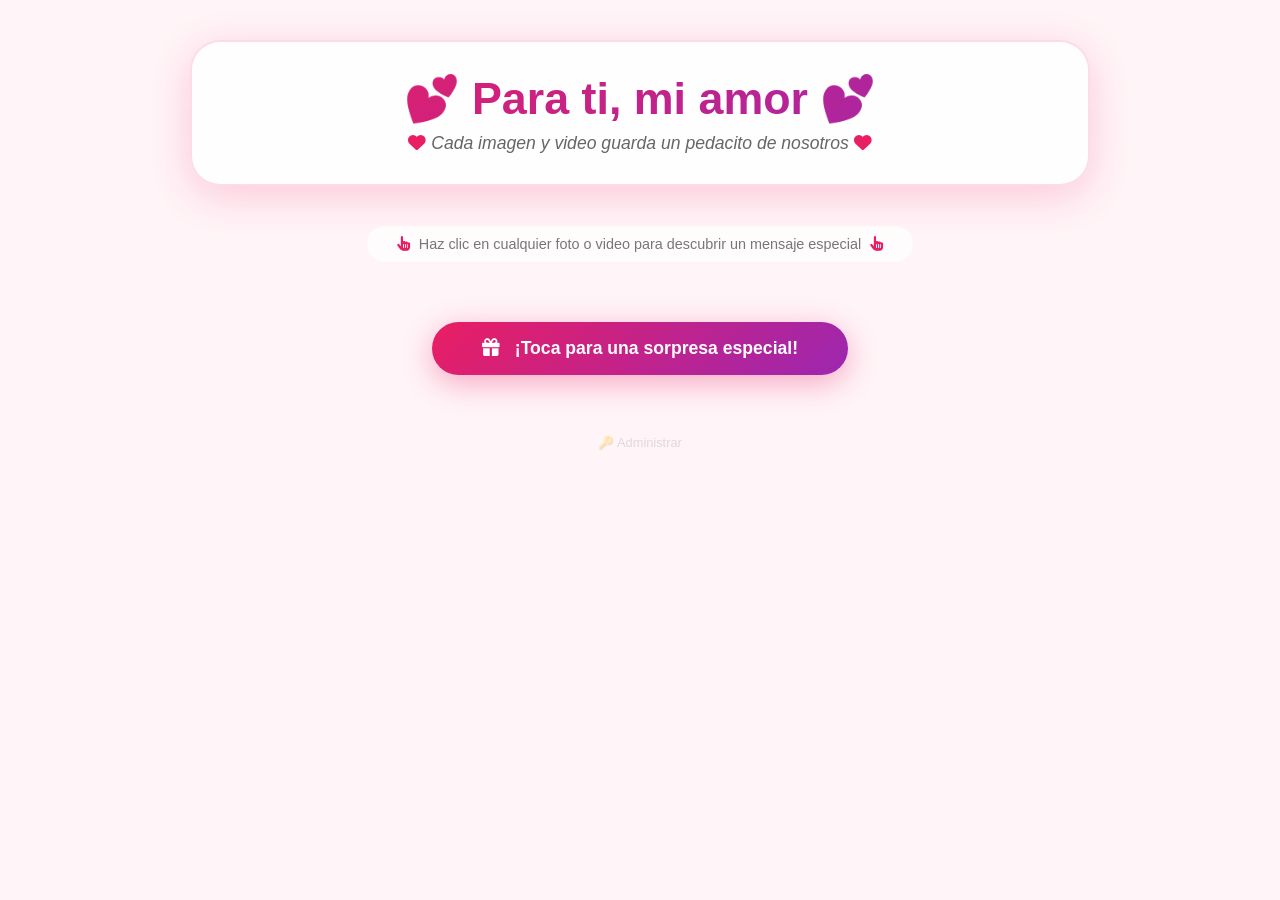
<file: index.html>
<!DOCTYPE html>
<html lang="es">
<head>
    <meta charset="UTF-8">
    <meta name="viewport" content="width=device-width, initial-scale=1.0">
    <title>💕 Para ti, mi amor 💕</title>
    <link rel="stylesheet" href="https://cdnjs.cloudflare.com/ajax/libs/font-awesome/6.4.0/css/all.min.css">
    <link rel="stylesheet" href="style.css">
</head>
<body>
    <div class="floating-hearts" id="floatingHearts"></div>
    
    <div class="container">
        <!-- HEADER -->
        <div class="header">
            <h1>💕 Para ti, mi amor 💕</h1>
            <p class="subtitle">
                <i class="fas fa-heart"></i>
                Cada imagen y video guarda un pedacito de nosotros
                <i class="fas fa-heart"></i>
            </p>
        </div>

        <!-- INDICADOR -->
        <div class="click-hint-wrapper">
            <p class="click-hint">
                <i class="fas fa-hand-pointer"></i>
                Haz clic en cualquier foto o video para descubrir un mensaje especial
                <i class="fas fa-hand-pointer"></i>
            </p>
        </div>

        <!-- GALERÍA -->
        <div class="gallery" id="gallery"></div>

        <!-- BOTÓN SORPRESA -->
        <button class="btn-sorpresa" id="btnSorpresa">
            <i class="fas fa-gift"></i> ¡Toca para una sorpresa especial!
        </button>

        <!-- ADMIN BUTTON -->
        <div class="admin-link">
            <button onclick="toggleAdmin()" class="btn-admin-toggle">
                🔑 Administrar
            </button>
        </div>
    </div>

    <!-- MODAL SORPRESA -->
    <div class="modal-sorpresa" id="modalSorpresa">
        <div class="modal-content">
            <button class="close-modal" id="closeModal">&times;</button>
            <div class="big-heart">💖</div>
            <h2>¡Te quiero!</h2>
            <p>
                <i class="fas fa-quote-left"></i>
                Eres la persona más increíble que ha cruzado mi camino.
                Gracias por llenar mi vida de amor, alegría y momentos inolvidables.
                <i class="fas fa-quote-right"></i>
            </p>
            <p class="firma">❤️ Siempre tuyo/a ❤️</p>
        </div>
    </div>

    <!-- MODAL LOGIN -->
    <div class="modal-login" id="modalLogin">
        <div class="modal-login-content">
            <h2>🔐 Acceso Administrador</h2>
            <p style="color:#777;margin-bottom:15px;">Ingresa la contraseña para gestionar el contenido</p>
            <input type="password" id="passwordInputAdmin" placeholder="Contraseña...">
            <button onclick="verificarPassword()">Entrar</button>
            <p id="errorLogin" style="color:#e91e63;display:none;margin-top:10px;">❌ Contraseña incorrecta</p>
        </div>
    </div>

    <!-- PANEL ADMIN -->
    <div class="admin-panel" id="adminPanel">
        <button class="btn-cerrar" onclick="toggleAdmin()">✕</button>
        <h3>📝 Administrar contenido</h3>
        
        <div class="tipo-selector">
            <button class="active" data-tipo="imagen" onclick="seleccionarTipo('imagen')">
                <i class="fas fa-image"></i> Imagen
            </button>
            <button data-tipo="video" onclick="seleccionarTipo('video')">
                <i class="fas fa-video"></i> Video
            </button>
        </div>
        
        <!-- BOTÓN PARA SUBIR ARCHIVOS DESDE PC -->
        <button class="btn-admin btn-subir-archivo" onclick="subirArchivoDesdePC()" style="margin-bottom:10px; background: linear-gradient(135deg, #4CAF50, #2E7D32);">
            <i class="fas fa-upload"></i> 📁 Subir desde mi PC
        </button>
        
        <input type="text" id="urlInput" placeholder="URL de la imagen o video">
        <textarea id="fraseInput" placeholder="Escribe una frase romántica..."></textarea>
        
        <button class="btn-admin" onclick="agregarContenido()">
            <i class="fas fa-plus"></i> Agregar por URL
        </button>
        
        <hr style="margin:15px 0;border-color:#eee;">
        
        <button class="btn-admin btn-danger" onclick="eliminarTodo()">
            <i class="fas fa-trash"></i> Eliminar todo
        </button>
        
        <button class="toggle-admin" onclick="toggleAdmin()">
            <i class="fas fa-eye"></i> Ver página
        </button>
    </div>

    <script src="script.js"></script>
</body>
</html>
</file>
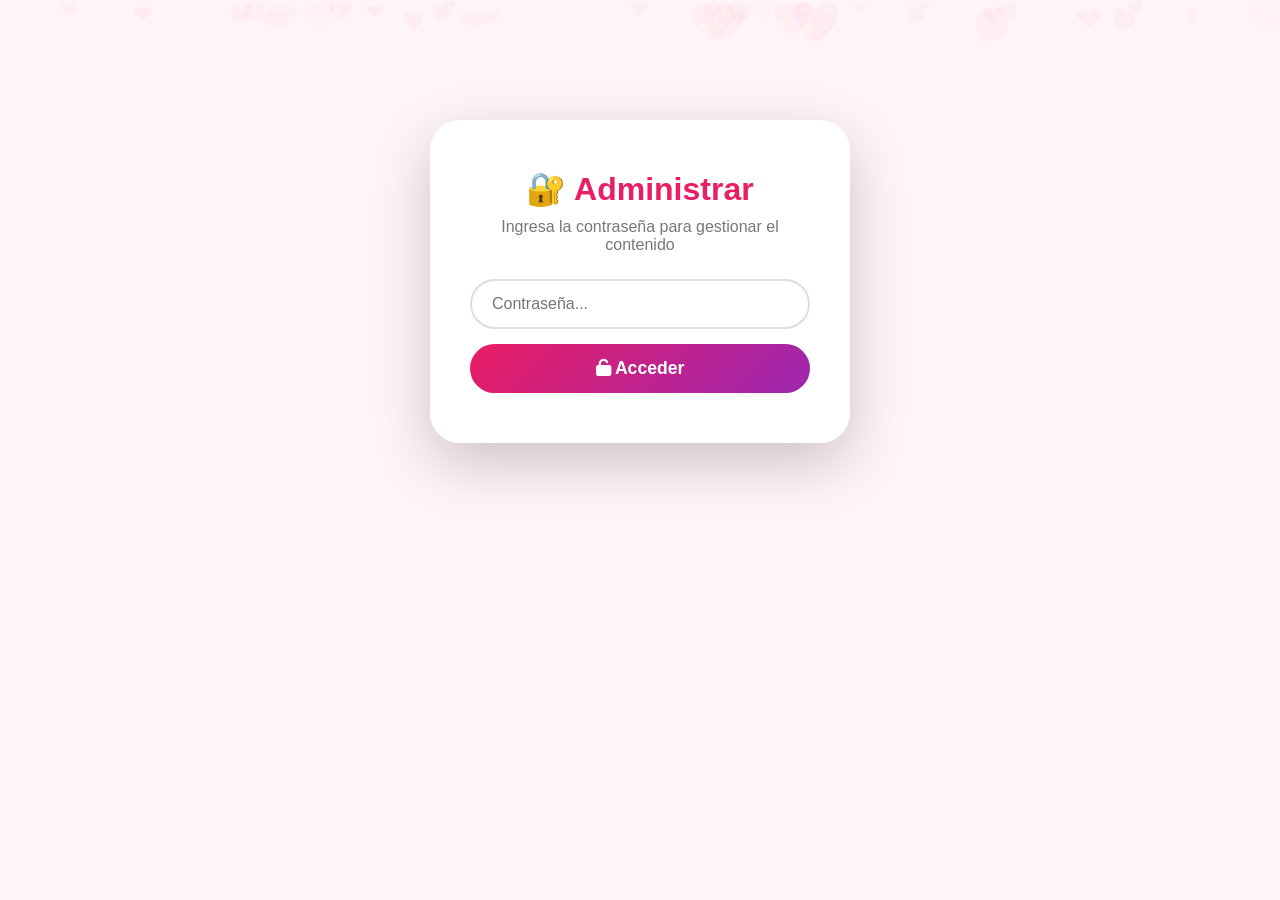
<file: admin.html>
<!DOCTYPE html>
<html lang="es">
<head>
    <meta charset="UTF-8">
    <meta name="viewport" content="width=device-width, initial-scale=1.0">
    <title>🔐 Administrar - Página de Amor</title>
    <link rel="stylesheet" href="https://cdnjs.cloudflare.com/ajax/libs/font-awesome/6.4.0/css/all.min.css">
    <link rel="stylesheet" href="style.css">
    <style>
        /* ===== ESTILOS DEL ADMIN ===== */
        * { margin: 0; padding: 0; box-sizing: border-box; }

        body {
            font-family: 'Segoe UI', Tahoma, Geneva, Verdana, sans-serif;
            min-height: 100vh;
            padding: 20px;
            background-image: url('https://images.unsplash.com/photo-1516589178581-6cd7833ae3b2?w=1600&q=80');
            background-size: cover;
            background-position: center;
            background-attachment: fixed;
            position: relative;
        }

        body::before {
            content: '';
            position: fixed;
            top: 0; left: 0; right: 0; bottom: 0;
            background: rgba(255, 240, 245, 0.75);
            backdrop-filter: blur(3px);
            z-index: 0;
        }

        .floating-hearts {
            position: fixed;
            top: 0; left: 0; right: 0; bottom: 0;
            pointer-events: none;
            z-index: 0;
            overflow: hidden;
        }

        .heart {
            position: absolute;
            font-size: 20px;
            color: rgba(233, 30, 99, 0.15);
            animation: floatHeart 15s infinite linear;
        }

        @keyframes floatHeart {
            0% { transform: translateY(100vh) rotate(0deg) scale(0.5); opacity: 0; }
            10% { opacity: 1; }
            90% { opacity: 1; }
            100% { transform: translateY(-10vh) rotate(720deg) scale(1.2); opacity: 0; }
        }

        .admin-container {
            max-width: 1000px;
            margin: 0 auto;
            position: relative;
            z-index: 1;
        }

        /* ===== LOGIN ===== */
        .login-box {
            background: rgba(255,255,255,0.95);
            backdrop-filter: blur(10px);
            padding: 50px 40px;
            border-radius: 30px;
            max-width: 420px;
            margin: 100px auto;
            box-shadow: 0 20px 60px rgba(0,0,0,0.2);
            text-align: center;
        }

        .login-box h2 {
            color: #e91e63;
            margin-bottom: 10px;
            font-size: 2rem;
        }

        .login-box p {
            color: #777;
            margin-bottom: 25px;
        }

        .login-box input {
            width: 100%;
            padding: 14px 20px;
            border: 2px solid #ddd;
            border-radius: 30px;
            font-size: 1rem;
            margin-bottom: 15px;
            transition: border-color 0.3s ease;
        }

        .login-box input:focus {
            outline: none;
            border-color: #e91e63;
        }

        .login-box .btn-login {
            width: 100%;
            padding: 14px;
            background: linear-gradient(135deg, #e91e63, #9c27b0);
            color: #fff;
            border: none;
            border-radius: 30px;
            font-size: 1.1rem;
            font-weight: 700;
            cursor: pointer;
            transition: all 0.3s ease;
        }

        .login-box .btn-login:hover {
            transform: scale(1.02);
            box-shadow: 0 8px 25px rgba(233, 30, 99, 0.4);
        }

        .login-error {
            color: #e91e63;
            margin-top: 10px;
            display: none;
        }

        /* ===== ADMIN CONTENT ===== */
        .admin-header {
            background: rgba(255,255,255,0.9);
            backdrop-filter: blur(10px);
            padding: 20px 30px;
            border-radius: 20px;
            margin-bottom: 30px;
            box-shadow: 0 8px 30px rgba(0,0,0,0.1);
            display: flex;
            justify-content: space-between;
            align-items: center;
            flex-wrap: wrap;
            gap: 15px;
        }

        .admin-header h1 {
            font-size: 1.6rem;
            color: #e91e63;
        }

        .admin-header .btn-volver {
            background: #e91e63;
            color: #fff;
            border: none;
            padding: 10px 25px;
            border-radius: 30px;
            cursor: pointer;
            font-weight: 600;
            transition: all 0.3s ease;
            text-decoration: none;
        }

        .admin-header .btn-volver:hover {
            background: #c2185b;
            transform: scale(1.05);
        }

        .upload-section {
            background: rgba(255,255,255,0.92);
            backdrop-filter: blur(10px);
            padding: 30px;
            border-radius: 20px;
            margin-bottom: 30px;
            box-shadow: 0 8px 30px rgba(0,0,0,0.08);
        }

        .upload-section h2 {
            color: #4a148c;
            margin-bottom: 20px;
            font-size: 1.4rem;
        }

        .upload-form {
            display: grid;
            grid-template-columns: 1fr 1fr;
            gap: 20px;
        }

        .upload-form .full-width {
            grid-column: 1 / -1;
        }

        .upload-form label {
            font-weight: 600;
            color: #555;
            display: block;
            margin-bottom: 5px;
        }

        .upload-form input[type="file"] {
            width: 100%;
            padding: 12px 16px;
            border: 2px dashed #e0e0e0;
            border-radius: 12px;
            font-size: 0.95rem;
            background: #fafafa;
            cursor: pointer;
        }

        .upload-form input[type="file"]:hover {
            border-color: #e91e63;
        }

        .upload-form input[type="text"] {
            width: 100%;
            padding: 12px 16px;
            border: 2px solid #e0e0e0;
            border-radius: 12px;
            font-size: 0.95rem;
            background: #fafafa;
        }

        .upload-form input:focus {
            outline: none;
            border-color: #e91e63;
        }

        .upload-form .btn-subir {
            padding: 14px 30px;
            background: linear-gradient(135deg, #e91e63, #9c27b0);
            color: #fff;
            border: none;
            border-radius: 30px;
            font-size: 1rem;
            font-weight: 700;
            cursor: pointer;
            transition: all 0.3s ease;
            width: 100%;
        }

        .upload-form .btn-subir:hover {
            transform: scale(1.02);
            box-shadow: 0 8px 25px rgba(233, 30, 99, 0.3);
        }

        .upload-form .preview-container {
            grid-column: 1 / -1;
            text-align: center;
            padding: 15px;
            background: #f8f9fa;
            border-radius: 12px;
            display: none;
        }

        .upload-form .preview-container img,
        .upload-form .preview-container video {
            max-width: 200px;
            max-height: 150px;
            border-radius: 10px;
            box-shadow: 0 4px 15px rgba(0,0,0,0.1);
        }

        .content-list {
            background: rgba(255,255,255,0.92);
            backdrop-filter: blur(10px);
            padding: 30px;
            border-radius: 20px;
            box-shadow: 0 8px 30px rgba(0,0,0,0.08);
        }

        .content-list h2 {
            color: #4a148c;
            margin-bottom: 20px;
            font-size: 1.4rem;
        }

        .content-grid {
            display: grid;
            grid-template-columns: repeat(auto-fill, minmax(200px, 1fr));
            gap: 20px;
        }

        .content-item {
            background: #f8f9fa;
            border-radius: 16px;
            overflow: hidden;
            border: 2px solid transparent;
            transition: all 0.3s ease;
            position: relative;
        }

        .content-item:hover {
            border-color: #e91e63;
            transform: translateY(-3px);
        }

        .content-item .preview {
            width: 100%;
            height: 150px;
            object-fit: cover;
            background: #ddd;
        }

        .content-item .preview-video {
            width: 100%;
            height: 150px;
            object-fit: cover;
            background: #1a1a2e;
        }

        .content-item .info {
            padding: 12px 15px;
        }

        .content-item .info .frase-preview {
            font-size: 0.85rem;
            color: #555;
            font-style: italic;
            margin-top: 5px;
            display: -webkit-box;
            -webkit-line-clamp: 2;
            -webkit-box-orient: vertical;
            overflow: hidden;
        }

        .content-item .tipo-badge {
            position: absolute;
            top: 8px;
            right: 8px;
            background: rgba(0,0,0,0.7);
            color: #fff;
            padding: 2px 12px;
            border-radius: 20px;
            font-size: 0.7rem;
            font-weight: 600;
        }

        .content-item .btn-eliminar {
            position: absolute;
            top: 8px;
            left: 8px;
            background: #e91e63;
            color: #fff;
            border: none;
            border-radius: 50%;
            width: 30px;
            height: 30px;
            cursor: pointer;
            font-size: 0.8rem;
            font-weight: 700;
            transition: all 0.3s ease;
        }

        .content-item .btn-eliminar:hover {
            transform: scale(1.1);
            background: #c2185b;
        }

        .mensaje {
            padding: 12px 20px;
            border-radius: 12px;
            margin-bottom: 15px;
            display: none;
        }

        .mensaje.success {
            display: block;
            background: #e8f5e9;
            color: #2e7d32;
            border: 1px solid #a5d6a7;
        }

        .mensaje.error {
            display: block;
            background: #ffebee;
            color: #c62828;
            border: 1px solid #ef9a9a;
        }

        .info-box {
            background: #e3f2fd;
            padding: 15px 20px;
            border-radius: 12px;
            margin-bottom: 20px;
            border-left: 4px solid #2196f3;
        }

        .info-box i {
            color: #2196f3;
            margin-right: 10px;
        }

        .btn-eliminar-todo {
            padding: 10px 30px;
            background: #e91e63;
            color: #fff;
            border: none;
            border-radius: 30px;
            font-weight: 600;
            cursor: pointer;
            transition: all 0.3s ease;
            margin-top: 10px;
        }

        .btn-eliminar-todo:hover {
            transform: scale(1.05);
            background: #c2185b;
        }

        @media (max-width: 768px) {
            .upload-form {
                grid-template-columns: 1fr;
            }
            .admin-header {
                flex-direction: column;
                text-align: center;
            }
            .content-grid {
                grid-template-columns: repeat(auto-fill, minmax(150px, 1fr));
            }
        }
    </style>
</head>
<body>

    <div class="floating-hearts" id="floatingHearts"></div>

    <div class="admin-container">

        <!-- ===== LOGIN ===== -->
        <div id="loginSection" class="login-box">
            <h2>🔐 Administrar</h2>
            <p>Ingresa la contraseña para gestionar el contenido</p>
            <input type="password" id="passwordInput" placeholder="Contraseña..." onkeydown="if(event.key==='Enter') login()">
            <button class="btn-login" onclick="login()"><i class="fas fa-unlock"></i> Acceder</button>
            <p class="login-error" id="loginError">❌ Contraseña incorrecta. Intenta de nuevo.</p>
        </div>

        <!-- ===== ADMIN CONTENT ===== -->
        <div id="adminContent" style="display:none;">

            <div class="admin-header">
                <h1><i class="fas fa-heart" style="color:#e91e63;"></i> Panel de Administración</h1>
                <a href="index.html" class="btn-volver"><i class="fas fa-eye"></i> Ver página</a>
            </div>

            <div class="info-box">
                <i class="fas fa-info-circle"></i>
                <strong>¡Sube tus propias fotos y videos!</strong> Selecciona un archivo desde tu PC, escribe una frase romántica y haz clic en "Subir contenido".<br>
                <small>⚠️ Las imágenes se guardan en tu navegador. Si cambias de dispositivo, no se verán.</small>
            </div>

            <div id="mensaje" class="mensaje"></div>

            <!-- ===== SUBIR CONTENIDO ===== -->
            <div class="upload-section">
                <h2><i class="fas fa-upload"></i> Subir desde tu PC</h2>

                <div class="upload-form">
                    <div class="full-width">
                        <label><i class="fas fa-image"></i> Selecciona una imagen o video</label>
                        <input type="file" id="archivoInput" accept="image/*,video/*">
                    </div>

                    <div class="full-width preview-container" id="previewContainer">
                        <p style="color:#888; margin-bottom: 8px;">Vista previa:</p>
                        <div id="previewContent"></div>
                    </div>

                    <div class="full-width">
                        <label><i class="fas fa-quote-left"></i> Frase romántica</label>
                        <input type="text" id="fraseInput" placeholder="Escribe una frase especial...">
                    </div>

                    <div class="full-width">
                        <button class="btn-subir" onclick="subirContenido()">
                            <i class="fas fa-cloud-upload-alt"></i> Subir contenido
                        </button>
                    </div>
                </div>
            </div>

            <!-- ===== LISTA DE CONTENIDO ===== -->
            <div class="content-list">
                <h2><i class="fas fa-list"></i> Contenido actual</h2>
                <div id="contentGrid" class="content-grid"></div>
                <p style="text-align: center; color: #999; margin-top: 20px;" id="emptyMessage">No hay contenido aún. ¡Sube tu primera foto o video!</p>
            </div>

        </div>
    </div>

    <script>
        // ===== CORAZONES FLOTANTES =====
        function crearCorazonesAdmin() {
            const container = document.getElementById('floatingHearts');
            const simbolos = ['♥', '❤', '💕', '💖', '💗'];
            for (let i = 0; i < 30; i++) {
                const heart = document.createElement('div');
                heart.className = 'heart';
                heart.textContent = simbolos[Math.floor(Math.random() * simbolos.length)];
                heart.style.left = Math.random() * 100 + '%';
                heart.style.fontSize = (12 + Math.random() * 28) + 'px';
                heart.style.animationDuration = (12 + Math.random() * 20) + 's';
                heart.style.animationDelay = (Math.random() * 25) + 's';
                heart.style.opacity = 0.1 + Math.random() * 0.2;
                container.appendChild(heart);
            }
        }
        crearCorazonesAdmin();

        // ===== VARIABLES =====
        const CONTRASENA = '1234';
        let archivoSeleccionado = null;
        let urlArchivo = null;

        // ===== LOGIN =====
        function login() {
            const pass = document.getElementById('passwordInput').value;
            if (pass === CONTRASENA) {
                document.getElementById('loginSection').style.display = 'none';
                document.getElementById('adminContent').style.display = 'block';
                cargarContenidoAdmin();
            } else {
                document.getElementById('loginError').style.display = 'block';
            }
        }

        // Enter para login
        document.getElementById('passwordInput').addEventListener('keydown', function(e) {
            if (e.key === 'Enter') login();
        });

        // ===== VISTA PREVIA =====
        document.getElementById('archivoInput').addEventListener('change', function(e) {
            const file = this.files[0];
            if (!file) return;

            archivoSeleccionado = file;
            const container = document.getElementById('previewContainer');
            const content = document.getElementById('previewContent');

            if (urlArchivo) URL.revokeObjectURL(urlArchivo);
            urlArchivo = URL.createObjectURL(file);

            container.style.display = 'block';

            if (file.type.startsWith('video')) {
                content.innerHTML = `<video src="${urlArchivo}" controls style="max-width:200px; max-height:150px; border-radius:10px;"></video>`;
            } else {
                content.innerHTML = `<img src="${urlArchivo}" style="max-width:200px; max-height:150px; border-radius:10px; object-fit:cover;">`;
            }
        });

        // ===== FUNCIONES DE CONTENIDO =====
        function getContenido() {
            try {
                return JSON.parse(localStorage.getItem('contenidoAmor') || '[]');
            } catch {
                return [];
            }
        }

        function guardarContenido(datos) {
            localStorage.setItem('contenidoAmor', JSON.stringify(datos));
            cargarContenidoAdmin();
        }

        function mostrarMensaje(texto, tipo) {
            const msg = document.getElementById('mensaje');
            msg.textContent = texto;
            msg.className = 'mensaje ' + tipo;
            msg.style.display = 'block';
            setTimeout(() => { msg.style.display = 'none'; }, 4000);
        }

        // ===== SUBIR CONTENIDO =====
        function subirContenido() {
            const file = document.getElementById('archivoInput').files[0];
            const frase = document.getElementById('fraseInput').value.trim();

            if (!file) {
                mostrarMensaje('❌ Por favor, selecciona una imagen o video.', 'error');
                return;
            }

            if (!frase) {
                mostrarMensaje('❌ Por favor, escribe una frase romántica.', 'error');
                return;
            }

            const tipo = file.type.startsWith('video') ? 'video' : 'imagen';
            const url = URL.createObjectURL(file);

            const datos = getContenido();
            const nuevoId = datos.length > 0 ? Math.max(...datos.map(i => i.id)) + 1 : 1;

            datos.push({
                id: nuevoId,
                tipo: tipo,
                url: url,
                frase: frase,
                nombre: file.name
            });

            guardarContenido(datos);

            document.getElementById('archivoInput').value = '';
            document.getElementById('fraseInput').value = '';
            document.getElementById('previewContainer').style.display = 'none';
            document.getElementById('previewContent').innerHTML = '';
            archivoSeleccionado = null;

            mostrarMensaje('✅ ¡Contenido subido con éxito! ❤️', 'success');
        }

        // ===== ELIMINAR ITEM =====
        function eliminarItemAdmin(id) {
            if (confirm('¿Eliminar este elemento?')) {
                let datos = getContenido();
                const item = datos.find(i => i.id === id);
                if (item && item.url && item.url.startsWith('blob:')) {
                    URL.revokeObjectURL(item.url);
                }
                datos = datos.filter(item => item.id !== id);
                guardarContenido(datos);
                mostrarMensaje('🗑️ Elemento eliminado.', 'success');
            }
        }

        // ===== ELIMINAR TODO =====
        function eliminarTodoAdmin() {
            if (confirm('¿Eliminar TODO el contenido?')) {
                const datos = getContenido();
                datos.forEach(item => {
                    if (item.url && item.url.startsWith('blob:')) {
                        URL.revokeObjectURL(item.url);
                    }
                });
                localStorage.removeItem('contenidoAmor');
                cargarContenidoAdmin();
                mostrarMensaje('🗑️ Todo el contenido ha sido eliminado.', 'success');
            }
        }

        // ===== CARGAR CONTENIDO EN ADMIN =====
        function cargarContenidoAdmin() {
            const grid = document.getElementById('contentGrid');
            const datos = getContenido();

            if (datos.length === 0) {
                grid.innerHTML = '';
                document.getElementById('emptyMessage').style.display = 'block';
                return;
            }

            document.getElementById('emptyMessage').style.display = 'none';
            grid.innerHTML = '';

            datos.forEach(item => {
                const div = document.createElement('div');
                div.className = 'content-item';

                if (item.tipo === 'video') {
                    const video = document.createElement('video');
                    video.className = 'preview-video';
                    video.muted = true;
                    const source = document.createElement('source');
                    source.src = item.url;
                    source.type = 'video/mp4';
                    video.appendChild(source);
                    div.appendChild(video);
                    const badge = document.createElement('span');
                    badge.className = 'tipo-badge';
                    badge.textContent = '🎬 VIDEO';
                    div.appendChild(badge);
                } else {
                    const img = document.createElement('img');
                    img.className = 'preview';
                    img.src = item.url;
                    img.alt = 'Contenido';
                    img.onerror = function() {
                        this.src = 'https://via.placeholder.com/200x150?text=No+disponible';
                    };
                    div.appendChild(img);
                    const badge = document.createElement('span');
                    badge.className = 'tipo-badge';
                    badge.textContent = '📷 IMAGEN';
                    div.appendChild(badge);
                }

                const info = document.createElement('div');
                info.className = 'info';
                info.innerHTML = `
                    <strong>#${item.id}</strong>
                    <div class="frase-preview">"${item.frase}"</div>
                    ${item.nombre ? `<small style="color:#999;font-size:0.7rem;">${item.nombre}</small>` : ''}
                `;
                div.appendChild(info);

                const btnEliminar = document.createElement('button');
                btnEliminar.className = 'btn-eliminar';
                btnEliminar.textContent = '✕';
                btnEliminar.onclick = () => eliminarItemAdmin(item.id);
                div.appendChild(btnEliminar);

                grid.appendChild(div);
            });

            // Botón eliminar todo
            const btnContainer = document.createElement('div');
            btnContainer.style.cssText = 'grid-column: 1 / -1; text-align: center; margin-top: 10px;';
            const btn = document.createElement('button');
            btn.className = 'btn-eliminar-todo';
            btn.textContent = '🗑️ Eliminar todo';
            btn.onclick = eliminarTodoAdmin;
            btnContainer.appendChild(btn);
            grid.appendChild(btnContainer);
        }

        // ===== INICIALIZAR =====
        cargarContenidoAdmin();

        console.log('🔐 Panel de administración cargado');
        console.log('📸 Puedes subir imágenes y videos desde tu PC');
        console.log('🔑 Contraseña: 1234');
    </script>

</body>
</html>
</file>
<file: style.css>
/* ===== RESET Y ESTILOS GENERALES ===== */
* {
    margin: 0;
    padding: 0;
    box-sizing: border-box;
}

body {
    font-family: 'Segoe UI', Tahoma, Geneva, Verdana, sans-serif;
    min-height: 100vh;
    padding: 40px 20px;
    background-image: url('https://images.unsplash.com/photo-1516589178581-6cd7833ae3b2?w=1600&q=80');
    background-size: cover;
    background-position: center;
    background-attachment: fixed;
    position: relative;
}

body::before {
    content: '';
    position: fixed;
    top: 0;
    left: 0;
    right: 0;
    bottom: 0;
    background: rgba(255, 240, 245, 0.75);
    backdrop-filter: blur(3px);
    z-index: 0;
}

/* ===== CORAZONES FLOTANTES ===== */
.floating-hearts {
    position: fixed;
    top: 0;
    left: 0;
    right: 0;
    bottom: 0;
    pointer-events: none;
    z-index: 0;
    overflow: hidden;
}

.heart {
    position: absolute;
    font-size: 20px;
    color: rgba(233, 30, 99, 0.15);
    animation: floatHeart 15s infinite linear;
}

@keyframes floatHeart {
    0% {
        transform: translateY(100vh) rotate(0deg) scale(0.5);
        opacity: 0;
    }
    10% {
        opacity: 1;
    }
    90% {
        opacity: 1;
    }
    100% {
        transform: translateY(-10vh) rotate(720deg) scale(1.2);
        opacity: 0;
    }
}

/* ===== CONTENEDOR PRINCIPAL ===== */
.container {
    max-width: 900px;
    margin: 0 auto;
    position: relative;
    z-index: 1;
}

/* ===== HEADER ===== */
.header {
    text-align: center;
    margin-bottom: 40px;
    background: rgba(255, 255, 255, 0.88);
    backdrop-filter: blur(10px);
    padding: 30px;
    border-radius: 30px;
    box-shadow: 0 10px 40px rgba(233, 30, 99, 0.2);
    border: 2px solid rgba(233, 30, 99, 0.15);
}

.header h1 {
    font-size: 2.8rem;
    font-weight: 800;
    background: linear-gradient(135deg, #e91e63, #9c27b0);
    -webkit-background-clip: text;
    -webkit-text-fill-color: transparent;
    background-clip: text;
}

.header .subtitle {
    font-size: 1.1rem;
    color: #666;
    margin-top: 8px;
    font-style: italic;
}

.header .subtitle i {
    color: #e91e63;
}

/* ===== GALERÍA ===== */
.gallery {
    display: grid;
    grid-template-columns: repeat(auto-fit, minmax(250px, 1fr));
    gap: 25px;
    margin-bottom: 30px;
}

/* ===== TARJETA DE MEDIA ===== */
.media-card {
    background: rgba(255, 255, 255, 0.92);
    backdrop-filter: blur(8px);
    border-radius: 20px;
    overflow: hidden;
    box-shadow: 0 8px 30px rgba(0, 0, 0, 0.1);
    transition: all 0.4s cubic-bezier(0.175, 0.885, 0.32, 1.275);
    cursor: pointer;
    border: 2px solid rgba(255, 255, 255, 0.5);
    position: relative;
}

.media-card:hover {
    transform: translateY(-8px);
    box-shadow: 0 15px 50px rgba(233, 30, 99, 0.3);
    border-color: #e91e63;
}

.media-card .media-container {
    width: 100%;
    height: 220px;
    overflow: hidden;
    background: #1a1a2e;
    position: relative;
    display: flex;
    align-items: center;
    justify-content: center;
}

.media-card .media-container img,
.media-card .media-container video {
    max-width: 100%;
    max-height: 100%;
    width: auto;
    height: auto;
    object-fit: contain;
    background: #1a1a2e;
}

/* Sin efecto zoom al hover */
.media-card:hover .media-container img,
.media-card:hover .media-container video {
    transform: none;
}

.media-card .media-container video {
    background: #1a1a2e;
}

.media-card .media-badge {
    position: absolute;
    top: 12px;
    right: 12px;
    background: rgba(233, 30, 99, 0.9);
    color: #fff;
    padding: 4px 14px;
    border-radius: 20px;
    font-size: 0.7rem;
    font-weight: 600;
    letter-spacing: 0.5px;
    backdrop-filter: blur(4px);
}

/* ===== FRASE OCULTA ===== */
.media-card .frase-oculta {
    padding: 20px 24px 24px;
    background: linear-gradient(135deg, #fce4ec, #f3e5f5);
    text-align: center;
    min-height: 80px;
    display: flex;
    align-items: center;
    justify-content: center;
    transition: all 0.4s ease;
}

.media-card .frase-oculta .frase-texto {
    font-size: 1.05rem;
    font-weight: 600;
    color: #4a148c;
    opacity: 0.3;
    transition: all 0.4s ease;
    font-style: italic;
}

.media-card .frase-oculta .frase-texto i {
    margin-right: 8px;
    color: #e91e63;
}

.media-card .frase-oculta .frase-texto.revelado {
    opacity: 1;
    color: #e91e63;
    animation: pulseFrase 1.5s ease;
}

.media-card .frase-oculta .frase-texto .icono-corazon {
    display: inline-block;
    animation: latido 1.2s infinite;
}

@keyframes latido {
    0%, 100% {
        transform: scale(1);
    }
    50% {
        transform: scale(1.3);
    }
}

@keyframes pulseFrase {
    0% {
        transform: scale(0.8);
        opacity: 0;
    }
    50% {
        transform: scale(1.1);
    }
    100% {
        transform: scale(1);
        opacity: 1;
    }
}

/* ===== INDICADOR DE CLICK ===== */
.click-hint-wrapper {
    text-align: center;
}

.click-hint {
    display: inline-block;
    color: #777;
    font-size: 0.9rem;
    margin-bottom: 30px;
    animation: pulseHint 2s infinite;
    background: rgba(255, 255, 255, 0.7);
    padding: 10px 25px;
    border-radius: 30px;
    backdrop-filter: blur(4px);
}

.click-hint i {
    color: #e91e63;
    margin: 0 5px;
}

@keyframes pulseHint {
    0%, 100% {
        opacity: 0.7;
    }
    50% {
        opacity: 1;
    }
}

/* ===== BOTÓN SORPRESA ===== */
.btn-sorpresa {
    display: block;
    margin: 30px auto 0;
    padding: 16px 50px;
    background: linear-gradient(135deg, #e91e63, #9c27b0);
    color: #fff;
    border: none;
    border-radius: 50px;
    font-size: 1.1rem;
    font-weight: 700;
    cursor: pointer;
    transition: all 0.4s ease;
    box-shadow: 0 8px 30px rgba(233, 30, 99, 0.35);
}

.btn-sorpresa:hover {
    transform: translateY(-3px) scale(1.03);
    box-shadow: 0 12px 45px rgba(233, 30, 99, 0.5);
}

.btn-sorpresa i {
    margin-right: 10px;
}

/* ===== MODAL DE SORPRESA ===== */
.modal-sorpresa {
    display: none;
    position: fixed;
    top: 0;
    left: 0;
    right: 0;
    bottom: 0;
    background: rgba(0, 0, 0, 0.7);
    backdrop-filter: blur(8px);
    z-index: 1000;
    justify-content: center;
    align-items: center;
    animation: fadeIn 0.5s ease;
}

.modal-sorpresa.active {
    display: flex;
}

@keyframes fadeIn {
    from {
        opacity: 0;
        transform: scale(0.9);
    }
    to {
        opacity: 1;
        transform: scale(1);
    }
}

.modal-content {
    background: linear-gradient(135deg, #fce4ec, #f3e5f5);
    padding: 50px 40px;
    border-radius: 30px;
    max-width: 550px;
    width: 90%;
    text-align: center;
    box-shadow: 0 30px 80px rgba(0, 0, 0, 0.4);
    position: relative;
    animation: modalPop 0.6s cubic-bezier(0.175, 0.885, 0.32, 1.275);
    border: 3px solid rgba(233, 30, 99, 0.2);
}

@keyframes modalPop {
    0% {
        transform: scale(0.5) rotate(-5deg);
        opacity: 0;
    }
    100% {
        transform: scale(1) rotate(0deg);
        opacity: 1;
    }
}

.modal-content .close-modal {
    position: absolute;
    top: 15px;
    right: 20px;
    font-size: 2rem;
    cursor: pointer;
    color: #999;
    transition: color 0.3s ease;
    background: none;
    border: none;
}

.modal-content .close-modal:hover {
    color: #e91e63;
}

.modal-content .big-heart {
    font-size: 4rem;
    animation: latido 1s infinite;
}

.modal-content h2 {
    font-size: 2.5rem;
    margin: 15px 0;
    background: linear-gradient(135deg, #e91e63, #9c27b0);
    -webkit-background-clip: text;
    -webkit-text-fill-color: transparent;
    background-clip: text;
}

.modal-content p {
    font-size: 1.2rem;
    color: #555;
    line-height: 1.8;
}

.modal-content p i {
    color: #e91e63;
}

.modal-content .firma {
    margin-top: 15px;
    font-weight: 700;
    color: #e91e63;
    font-size: 1.1rem;
}

/* ===== MODAL LOGIN ===== */
.modal-login {
    display: none;
    position: fixed;
    z-index: 2000;
    left: 0;
    top: 0;
    width: 100%;
    height: 100%;
    background: rgba(0,0,0,0.6);
    justify-content: center;
    align-items: center;
    backdrop-filter: blur(5px);
}

.modal-login-content {
    background: white;
    padding: 40px;
    border-radius: 20px;
    text-align: center;
    max-width: 400px;
    width: 90%;
    box-shadow: 0 20px 60px rgba(0,0,0,0.3);
    animation: modalPop 0.5s cubic-bezier(0.175, 0.885, 0.32, 1.275);
}

.modal-login-content h2 {
    margin-bottom: 10px;
    color: #e91e63;
    font-size: 1.8rem;
}

.modal-login-content p {
    color: #777;
    margin-bottom: 15px;
}

.modal-login-content input {
    width: 100%;
    padding: 12px 16px;
    border: 2px solid #f0c0d0;
    border-radius: 30px;
    margin-bottom: 15px;
    font-size: 16px;
    transition: border-color 0.3s ease;
}

.modal-login-content input:focus {
    outline: none;
    border-color: #e91e63;
}

.modal-login-content button {
    background: linear-gradient(135deg, #e91e63, #9c27b0);
    color: white;
    border: none;
    padding: 12px 40px;
    border-radius: 30px;
    cursor: pointer;
    font-size: 16px;
    font-weight: 700;
    transition: all 0.3s ease;
}

.modal-login-content button:hover {
    transform: scale(1.05);
    box-shadow: 0 8px 25px rgba(233, 30, 99, 0.4);
}

#errorLogin {
    color: #e91e63;
    display: none;
    margin-top: 10px;
}

@media (max-width: 480px) {
    .modal-login-content {
        padding: 30px 20px;
    }
    .modal-login-content h2 {
        font-size: 1.4rem;
    }
}

/* ===== ADMIN ===== */
.admin-link {
    text-align: center;
    margin-top: 30px;
    padding: 20px;
}

.btn-admin-toggle {
    background: none;
    border: none;
    color: #999;
    cursor: pointer;
    font-size: 0.8rem;
    opacity: 0.3;
    transition: opacity 0.3s ease;
    padding: 10px 20px;
}

.btn-admin-toggle:hover {
    opacity: 1;
}

.admin-panel {
    position: fixed;
    bottom: 20px;
    right: 20px;
    z-index: 100;
    background: rgba(255, 255, 255, 0.97);
    backdrop-filter: blur(10px);
    padding: 25px;
    border-radius: 20px;
    box-shadow: 0 10px 50px rgba(0, 0, 0, 0.25);
    max-width: 380px;
    width: 92%;
    display: none;
    border: 2px solid rgba(233, 30, 99, 0.2);
    max-height: 90vh;
    overflow-y: auto;
}

.admin-panel.active {
    display: block;
    animation: slideUp 0.3s ease;
}

@keyframes slideUp {
    from {
        transform: translateY(20px);
        opacity: 0;
    }
    to {
        transform: translateY(0);
        opacity: 1;
    }
}

.admin-panel h3 {
    color: #e91e63;
    margin-bottom: 15px;
    font-size: 1.2rem;
}

.admin-panel input,
.admin-panel textarea {
    width: 100%;
    padding: 10px 14px;
    border: 2px solid #ddd;
    border-radius: 12px;
    margin-bottom: 10px;
    font-size: 0.9rem;
    font-family: inherit;
    transition: border-color 0.3s ease;
}

.admin-panel input:focus,
.admin-panel textarea:focus {
    outline: none;
    border-color: #e91e63;
}

.admin-panel textarea {
    resize: vertical;
    min-height: 60px;
}

.admin-panel .tipo-selector {
    display: flex;
    gap: 10px;
    margin-bottom: 12px;
}

.admin-panel .tipo-selector button {
    flex: 1;
    padding: 8px;
    border: 2px solid #ddd;
    border-radius: 10px;
    background: #f5f5f5;
    cursor: pointer;
    font-weight: 600;
    transition: all 0.3s ease;
}

.admin-panel .tipo-selector button.active {
    border-color: #e91e63;
    background: #fce4ec;
    color: #e91e63;
}

.admin-panel .tipo-selector button:hover {
    border-color: #e91e63;
}

.admin-panel .btn-admin {
    width: 100%;
    padding: 12px;
    background: linear-gradient(135deg, #e91e63, #9c27b0);
    color: #fff;
    border: none;
    border-radius: 12px;
    font-weight: 700;
    cursor: pointer;
    transition: all 0.3s ease;
}

.admin-panel .btn-admin:hover {
    transform: scale(1.02);
    box-shadow: 0 8px 25px rgba(233, 30, 99, 0.3);
}

.admin-panel .btn-danger {
    background: linear-gradient(135deg, #e91e63, #c62828);
    margin-top: 8px;
}

.admin-panel .btn-cerrar {
    position: absolute;
    top: 10px;
    right: 15px;
    background: none;
    border: none;
    font-size: 1.5rem;
    cursor: pointer;
    color: #999;
    transition: color 0.3s ease;
}

.admin-panel .btn-cerrar:hover {
    color: #e91e63;
}

.admin-panel .toggle-admin {
    display: block;
    margin: 12px auto 0;
    padding: 10px 20px;
    background: #e91e63;
    color: #fff;
    border: none;
    border-radius: 30px;
    font-weight: 600;
    cursor: pointer;
    transition: all 0.3s ease;
    width: 100%;
}

.admin-panel .toggle-admin:hover {
    transform: scale(1.02);
}

.admin-panel hr {
    margin: 15px 0;
    border: none;
    border-top: 1px solid #eee;
}

/* ===== RESPONSIVE ===== */
@media (max-width: 768px) {
    .header h1 {
        font-size: 2rem;
    }
    .gallery {
        grid-template-columns: repeat(auto-fit, minmax(200px, 1fr));
        gap: 18px;
    }
    .media-card .media-container {
        height: 170px;
    }
    .media-card .frase-oculta .frase-texto {
        font-size: 0.9rem;
    }
    .modal-content {
        padding: 35px 25px;
    }
    .modal-content h2 {
        font-size: 2rem;
    }
    body {
        padding: 20px 15px;
    }
    .admin-panel {
        max-width: 95%;
        right: 10px;
        bottom: 10px;
        padding: 20px;
    }
}

@media (max-width: 480px) {
    .gallery {
        grid-template-columns: 1fr 1fr;
        gap: 12px;
    }
    .media-card .media-container {
        height: 130px;
    }
    .media-card .frase-oculta {
        padding: 12px 14px 14px;
        min-height: 60px;
    }
    .media-card .frase-oculta .frase-texto {
        font-size: 0.75rem;
    }
    .header h1 {
        font-size: 1.5rem;
    }
    .header {
        padding: 20px;
    }
    .btn-sorpresa {
        padding: 14px 30px;
        font-size: 0.95rem;
    }
    .modal-content h2 {
        font-size: 1.6rem;
    }
    .modal-content {
        padding: 30px 20px;
    }
    .admin-panel {
        padding: 15px;
        max-height: 85vh;
    }
}
</file>
